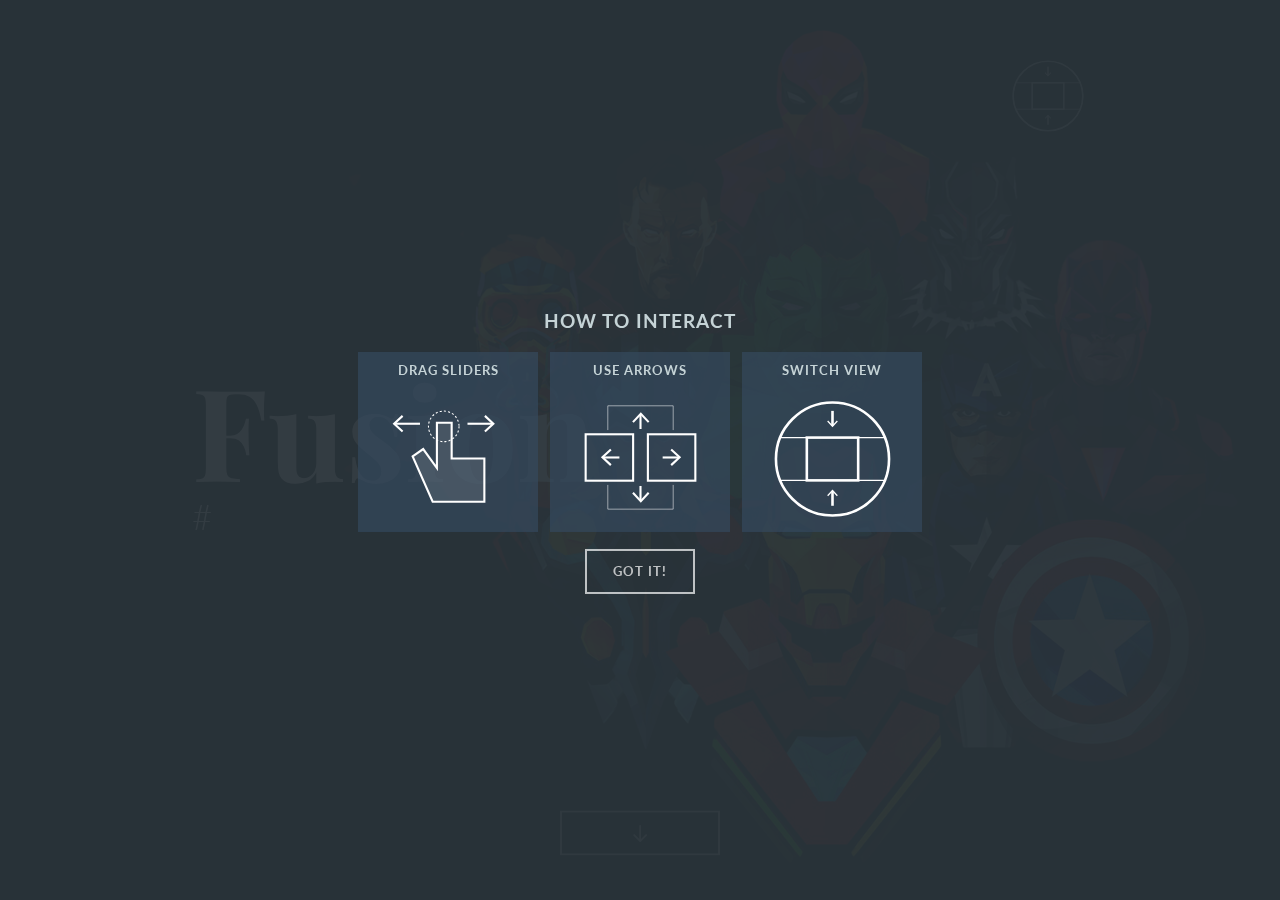
<file: index.html>
<!DOCTYPE html>
<html lang="en" class="no-js">
	<head>
		<meta charset="UTF-8" />
		<meta http-equiv="X-UA-Compatible" content="IE=edge">
		<meta name="viewport" content="width=device-width, initial-scale=1">
		<title>PVPP FESTS 2018</title>
		<meta name="description" content="Draggable Dual-View Slideshow: A Slideshow with two views and content area" />
		<meta name="keywords" content="draggable, slideshow, fullscreen, carousel, views, zoomed, 3d transform, perspective, dragdealer" />
		<meta name="author" content="Codrops" />
		<link rel="shortcut icon" href="../favicon.ico">
		<link href='http://fonts.googleapis.com/css?family=Playfair+Display:900,400|Lato:300,400,700' rel='stylesheet' type='text/css'>
		<link rel="stylesheet" type="text/css" href="css/normalize.css" />
		<link rel="stylesheet" type="text/css" href="css/demo.css" />
		<link rel="stylesheet" type="text/css" href="css/dragdealer.css" />
		<link rel="stylesheet" type="text/css" href="css/component.css" />
		<link rel="stylesheet" type="text/css" href="css/grid.css" />
  		<script src="js/modernizr.custom.js"></script>
	</head>
	<body>
		<div class="container">

			<header id="header" class="codrops-header">
					<!-- <h1>Draggable Dual-View Slideshow</h1> -->
				<!-- <span class="message">This mobile version does not have the slideshow switch</span> -->
				<button class="slider-switch">Switch view</button>
			</header>
			<div id="overlay" class="overlay">
				<div class="info">
					<h2>How to interact</h2>
					<span class="info-drag">Drag Sliders</span>
					<span class="info-keys">Use Arrows</span>
					<span class="info-switch">Switch view</span>
					<button>Got it!</button>
				</div>
			</div>
			<div id="slideshow" class="dragslider">
				<section class="img-dragger img-dragger-large dragdealer">
					<div class="handle">
						<div class="slide" data-content="content-1">
							<div class="img-wrap"><img src="img/1.png" alt="img1"/></div>
							<h2>Fusion<span>#</span></h2>
							<button class="content-switch">Read more</button>
						</div>
						<div class="slide" data-content="content-2">
							<div class="img-wrap"><img src="img/2.jpg" alt="img2"/></div>
							<h2>Day 1<span>Oscillation</span></h2>
							<button class="content-switch">Read more</button>
						</div>
						<div class="slide" data-content="content-3">
							<div class="img-wrap"><img src="img/3.jpg" alt="img3"/></div>
							<h2>Day 2<span>Tantra</span></h2>
							<button class="content-switch">Read more</button>
						</div>
						<div class="slide" data-content="content-4">
							<div class="img-wrap"><img src="img/4.jpg" alt="img4"/></div>
							<h2>Day 3,4 & 5<span>The Rest</span></h2>
							<button class="content-switch">Read more</button>
						</div>

					</div>
				</section><!-- /img-dragger-->
				<!-- Content section -->
				<section class="pages">
					<div class="content" data-content="content-1">
						<h2>About Fusion</h2>
						<p>Fusion is the annual techno-cultural festival of Padmabhushan VasantDada Patil Pratishthan's College of Engineering. Fusion meaning a combination of various things, in this case a mix of cultural and technical activities. Fusion is a platform for students to show off their technical and creative skills. It is a tradition of this college that has been followed for more than 15 years. Fusion ia a 5 day long extravaganza. An event that not only will provide fun but also an opportunity to interact with pupils of different institutions. The event will host a bag full of activities. Those who prefer brain over brawn with fight in out in academic competitions. The creative one will satisfy their zest through cultural competitions. The evening will shine with special performances taking care of the entertainment quotient. The fun doesn't end here there will be food, games and many more stuff to enjoy. We the people of Padmabhushan VasantDada Patil Pratishthan's College of Engineering determined to make this megafest a shining triumph with efforts and innovation.
						</p>
						<!-- college info -->
						<h2>About College</h2>
						<p>Padmabhushan VasantDada Patil Pratishthan's College of Engineering is established in 1990 with the grace of Late Shri.VasantDada Patil, Former Chief minister of Maharashtra and 10th Governor of Rajasthan by late shri. Manoharmama Phalke. The college is spread over a total area of 7.34 acres of land out of which 4 acres is for playground. It is located in the heart of Mumbai city, on the Eastern Express Highway and closely connected with central and harbor line train stations. Institute Accredited by National Board of Accreditation (NBA) for 3 years w.e.f. March 15, 2012. Institute is honored with 2nd rank among the Mumbai Colleges by Higher Education Review and Ranked 9th in the "Top 20 Engineering Colleges in India with Excellent Industry Exposure". </p>



						<h2>Events</h2>

						<div class="flex-container">
								<div>
									<div class="heading">
										<h4>Event name</h4>
									</div>
									<div class="eventinfo">
											<h4>info</h4>
									</div>
								</div>
								<div>
									<div class="heading">
										<h4>Event name</h4>
									</div>
									<div class="eventinfo">
											<h4>info</h4>
									</div>
								</div>
								<div>
									<div class="heading">
										<h4>Event name</h4>
									</div>
									<div class="eventinfo">
											<h4>info</h4>
									</div>
								</div>
								<div>
									<div class="heading">
										<h4>Event name</h4>
									</div>
									<div class="eventinfo">
											<h4>info</h4>
									</div>
								</div>
								<div>
									<div class="heading">
										<h4>Event name</h4>
									</div>
									<div class="eventinfo">
											<h4>info</h4>
									</div>
								</div>
								<div>
									<div class="heading">
										<h4>Event name</h4>
									</div>
									<div class="eventinfo">
											<h4>info</h4>
									</div>
								</div>
						</div>



					</div>
					<div class="content" data-content="content-2">
						<h2>Oscillation</h2>
						<p>Oscillation is the 1st day of Technical Festival of Padmabhushan Vasantdada Patil Pratishthan’s College of Engineering. It provides a Technical background for all the students from different streams with a perfect stage to showcase their technical expertise. The main goal of “OSCILLATION “ is to acknowledge students with emerging ideas in this fascinating and expanding world of science and engineering. Thus this festival manifests the conglomeration of talent, intellect,
						innovative and competitive spirit of the students. Oscillations is not only about the exhibition and competition but it also looks ahead to guide the students towards an appropriate path. Oscillation has been designed by the ISF committee which is a culmination of two major branches namely Electronics and Electronics and Telecommunication branch. The main aspect of this event is to enhance and strengthen technical skills and explore students capability.</p>



					</div>
					<div class="content" data-content="content-3">
						<h2>Tantra</h2>
						<p>Tantra is the 2nd day of Technical Festival of Padmabhushan Vasantdada Patil Pratishthan’s College of Engineering. Dynamic budding engineering students here are highly versatile not only in academics but also in social, technical, sports, cultural festivals and non technical activities. By the virtue of the alumni, college is holding strong position in MNC’s. Tantra is the combination of two major branches namely Computer and Information technology
</p>
					</div>
					<div class="content" data-content="content-4">
						<h2>About Fusion</h2>

					</div>

				</section>
			</div>
		</div><!-- /container -->
		<script src="js/dragdealer.js"></script>
		<script src="js/classie.js"></script>
		<script src="js/dragslideshow.js"></script>
		<script>
			(function() {

				var overlay = document.getElementById( 'overlay' ),
					overlayClose = overlay.querySelector( 'button' ),
					header = document.getElementById( 'header' )
					switchBtnn = header.querySelector( 'button.slider-switch' ),
					toggleBtnn = function() {
						if( slideshow.isFullscreen ) {
							classie.add( switchBtnn, 'view-maxi' );
						}
						else {
							classie.remove( switchBtnn, 'view-maxi' );
						}
					},
					toggleCtrls = function() {
						if( !slideshow.isContent ) {
							classie.add( header, 'hide' );
						}
					},
					toggleCompleteCtrls = function() {
						if( !slideshow.isContent ) {
							classie.remove( header, 'hide' );
						}
					},
					slideshow = new DragSlideshow( document.getElementById( 'slideshow' ), {
						// toggle between fullscreen and minimized slideshow
						onToggle : toggleBtnn,
						// toggle the main image and the content view
						onToggleContent : toggleCtrls,
						// toggle the main image and the content view (triggered after the animation ends)
						onToggleContentComplete : toggleCompleteCtrls
					}),
					toggleSlideshow = function() {
						slideshow.toggle();
						toggleBtnn();
					},
					closeOverlay = function() {
						classie.add( overlay, 'hide' );
					};

				// toggle between fullscreen and small slideshow
				switchBtnn.addEventListener( 'click', toggleSlideshow );
				// close overlay
				overlayClose.addEventListener( 'click', closeOverlay );

			}());
		</script>
	</body>
</html>
</file>
<file: css/demo.css>
@font-face {
	font-weight: normal;
	font-style: normal;
	font-family: 'codropsicons';
	src:url('../fonts/codropsicons/codropsicons.eot');
	src:url('../fonts/codropsicons/codropsicons.eot?#iefix') format('embedded-opentype'),
		url('../fonts/codropsicons/codropsicons.woff') format('woff'),
		url('../fonts/codropsicons/codropsicons.ttf') format('truetype'),
		url('../fonts/codropsicons/codropsicons.svg#codropsicons') format('svg');
}

*, *:after, *:before { border-box; box-sizing: border-box; }
.clearfix:before, .clearfix:after { content: ''; display: table; }
.clearfix:after { clear: both; }

body {
	background: #2c3135;
	color: #c5d3d6;
	font-weight: 400;
	font-size: 1em;
	font-family: 'Lato', Arial, sans-serif;
}

a {
	color: #fff;
	text-decoration: none;
	outline: none;
}

a:hover, a:focus {
	color: #c5d3d6;
}

.js .codrops-header,
.js .codrops-top {
	position: fixed;
	z-index: 1000;
}

/* Header */
.codrops-header {
	margin: 0 auto;
	width: 70%;
	left: 15%;
	top: 3.5em;
	pointer-events: none;
	-webkit-transition: opacity 0.3s;
	transition: opacity 0.3s;
}

.message {
	display: none;
	clear: both;
	color: #f39c12;
}

.codrops-header h1 {
	margin: 0;
	font-weight: 700;
	font-size: 1em;
	line-height: 1.3;
	padding: 1.5em 0 0.25em;
	text-transform: uppercase;
	letter-spacing: 1px;
	float: left;
}

.overlay {
	position: fixed;
	width: 100%;
	height: 100%;
	background-color: rgba(40,49,56,0.95);
	z-index: 10000;
}

.no-js .overlay, 
.overlay.hide {
	-webkit-transition: opacity 0.3s, visibility 0.3s;
	transition: opacity 0.3s, visibility 0.3s;
	visibility: hidden;
}

.info {
	text-align: center;
	position: absolute;
	top: 50%;
	left: 0;
	-webkit-transform: translateY(-50%);
	transform: translateY(-50%);
	text-transform: uppercase;
	font-weight: 700;
	letter-spacing: 1px;
	font-size: 80%;
	width: 100%;
}

.info span {
	display: inline-block;
	width: 180px;
	height: 180px;
	padding: 10px;
	margin: 4px;
	text-align: center;
	vertical-align: top;
	background-size: 75%;
	background-color: rgba(52,73,94,0.7);
	background-repeat: no-repeat;
	background-position: 50% 85%;
}

.info span.info-drag {
	background-image: url(../img/drag.svg);
}

.info span.info-keys {
	background-image: url(../img/keys.svg);
}

.info span.info-switch {
	background-image: url(../img/switchmin.svg);
	background-size: 65%;
}

.info button {
	border: 2px solid #fff;
	background: transparent;
	color: #fff;
	font-weight: bold;
	padding: 1em 2em;
	letter-spacing: 1px;
	text-transform: uppercase;
	display: block;
	margin: 1em auto;
	opacity: 0.7;
	outline: none;
}

.info button:hover {
	opacity: 1;
}

/* To Navigation Style */
.codrops-top {
	width: 100%;
	text-transform: uppercase;
	font-weight: 400;
	font-size: 0.69em;
	line-height: 2.2;
	top: 0;
	left: 0;
}

.codrops-top a {
	display: inline-block;
	padding: 0 1em;
	text-decoration: none;
	letter-spacing: 1px;
}

.codrops-top span.right {
	float: right;
}

.codrops-top span.right a {
	display: block;
	float: left;
}

.codrops-icon:before {
	margin: 0 4px;
	text-transform: none;
	font-weight: normal;
	font-style: normal;
	font-variant: normal;
	font-family: 'codropsicons';
	line-height: 1;
	speak: none;
	-webkit-font-smoothing: antialiased;
}

.codrops-icon-drop:before {
	content: "\e001";
}

.codrops-icon-prev:before {
	content: "\e004";
}

@media screen and (max-width: 650px) {
	.message {
		display: block;
	}
	.info span.info-keys,
	.info span.info-switch {
		display: none;
	}
}

@media screen and (max-width: 30em) {
	.info span {
		width: 100px;
		height: 100px;
		font-size: 0.5em;
	}
}

@media screen and (max-width: 25em) {
	.codrops-icon span {
		display: none;
	}
}
</file>
<file: css/dragdealer.css>
/**
 * Dragdealer.js 0.9.7
 * http://github.com/skidding/dragdealer
 *
 * (c) 2010+ Ovidiu Cherecheș
 * http://skidding.mit-license.org
 */

.dragdealer {
  position: relative;
  height: 30px;
}
.dragdealer .handle {
  position: absolute;
  top: 0;
  left: 0;
}
.dragdealer .red-bar {
  width: 100px;
  height: 30px;
  background: #CC0000;
  color: #FFF;
  font-size: 14px;
  line-height: 30px;
  text-align: center;
}
.dragdealer .disabled {
  background: #898989;
}
</file>
<file: css/component.css>
@font-face {
	font-family: 'feathericons';
	src:url('../fonts/feathericons/feathericons.eot?2h4ajg');
	src:url('../fonts/feathericons/feathericons.eot?#iefix2h4ajg') format('embedded-opentype'),
		url('../fonts/feathericons/feathericons.woff?2h4ajg') format('woff'),
		url('../fonts/feathericons/feathericons.ttf?2h4ajg') format('truetype'),
		url('../fonts/feathericons/feathericons.svg?2h4ajg#feathericons') format('svg');
	font-weight: normal;
	font-style: normal;
}

html,
body,
.js .container,
.js .dragslider,
.js .img-dragger .handle {
	height: 100%;
}

html.js,
.js body {
	overflow: hidden;
	position: relative;
}

.js .dragslider {
	position: absolute;
	top: 0;
	left: 0;
	width: 100%;
	height: 100%;
	-webkit-transition: -webkit-transform 0.6s cubic-bezier(.7,0,.3,1);
	transition: transform 0.6s cubic-bezier(.7,0,.3,1);
}

.dragslider.show-content {
	-webkit-transform: translate3d(0,-100%,0);
	transform: translate3d(0,-100%,0);
}

.dragslider h2 {
	font-family: 'Playfair Display', serif;
	font-size: 8em;
	font-weight: 700;
	margin: 0 auto;
	line-height: 1;
	position: relative;
}

.no-js .dragslider h2 {
	padding: 15px;
}

.dragslider h2 span {
	display: block;
	font-size: 27%;
	font-family: 'Lato', sans-serif;
	font-weight: 300;
	padding-top: 0.2em;
}

/* Switch button */
button.slider-switch {
	font-size: 0;
	width: 80px;
	height: 80px;
	padding: 0;
	color: transparent;
	position: relative;
	border: none;
	background: url(../img/switchmin.svg) no-repeat center center;
	background-size: 90%;
	float: right;
	outline: none;
	overflow: hidden;
	opacity: 0.7;
	-webkit-transition: opacity 0.3s;
	transition: opacity 0.3s;
	pointer-events: auto;
}

.no-js button.slider-switch {
	display: none;
}

button.slider-switch.view-maxi {
	background-image: url(../img/switchmax.svg)
}

button.slider-switch:hover {
	opacity: 1;
}

/* Dragger */
.img-dragger {
	position: relative;
	z-index: 100;
}

.js .img-dragger {
	position: absolute;
	width: 100%;
	height: 100%;
	top: 50%;
	left: 50%;
	-webkit-transform: translate3d(-50%,-50%,0);
	transform: translate3d(-50%,-50%,0);
	-webkit-transform-origin: 0 0;
	transform-origin: 0 0;
}

.js .img-dragger-large {
	width: 100%;
	height: 100%;
}

.js .img-dragger .handle {
	-webkit-transform-style: preserve-3d;
	transform-style: preserve-3d;
	white-space: nowrap;
	font-size: 0;
}

.no-js .img-dragger,
.no-js .img-dragger .handle {
	height: auto;
	position: relative;
	text-align: center;
	font-size: 0;
	clear: both;
	white-space: nowrap;
	overflow: auto;
}

.no-js .img-dragger .handle {
	padding: 40px 0 0;
}

.img-dragger .slide {
	display: inline-block;
	position: relative;
	height: 100%;
	background: #567076;
	font-size: 16px;
	white-space: normal;
	cursor: -webkit-grab;
	cursor: -moz-grab;
	-webkit-touch-callout: none;
	-webkit-user-select: none;
	-khtml-user-select: none;
	-moz-user-select: none;
	-ms-user-select: none;
	user-select: none;
	vertical-align: top;
}

.no-js .img-dragger .slide {
	width: 300px;
	font-size: 7px;
	min-height: 200px;
}

.img-dragger .slide:active {
	cursor: -webkit-grabbing;
	cursor: -moz-grabbing;
}

.img-wrap {
	position: absolute;
	width: 100%;
	height: 100%;
	overflow: hidden;
}

.img-wrap img {
	position: absolute;
	display: block;
	height: calc(100% + 0.2px);
	opacity: 0.5;
}

@media screen and (min-aspect-ratio: 1280/850) {
    .img-dragger .img-wrap  img {
        width: calc(100% + 0.2px);
        height: auto;
    }
}

.js .slide h2 {
	color: #fff;
	position: absolute;
	-webkit-transition: opacity 0.3s;
	transition: opacity 0.3s;
}

.js .img-dragger-large .slide h2 {
	width: 70%;
	left: 15%;
	top: 50%;
	-webkit-transform: translate3d(0,-50%,0);
	transform: translate3d(0,-50%,0);
}

.img-dragger-small .slide h2 {
	font-size: 2.5em;
	padding-top: 1em;
	top: 100%;
	width: 100%;
	text-align: center;
	color: #34495e;
	-webkit-animation: slideUpFade 0.4s 0.1s;
}

@-webkit-keyframes slideUpFade {
	from {
		opacity: 0;
		-webkit-transform: translate3d(0,20px,0);
	}
	to {
		opacity: 1;
		-webkit-transform: translate3d(0,0,0);
	}
}

.img-dragger-small .slide h2 span {
	font-size: 0.35em;
}

.img-dragger-small .slide.current h2 {
	color: #fff;
	-webkit-animation-delay: 0s;
	animation-delay: 0s;
	-webkit-transition: color 0.3s, opacity 0.3s;
	transition: color 0.3s, opacity 0.3s;
}

.slide h2 i {
	font-style: normal;
	font-weight: 400;
}

button.content-switch {
	border: 2px solid #fff;
	width: 160px;
	text-indent: 200%;
	overflow: hidden;
	white-space: nowrap;
	background: transparent;
	color: #fff;
	font-family: 'Lato', sans-serif;
	position: absolute;
	cursor: pointer;
	top: 100%;
	left: 50%;
	-webkit-transform: translate3d(-50%,-200%,0);
	transform: translate3d(-50%,-200%,0);
	padding: 1em 2em;
	font-size: 0.85em;
	line-height: 1;
	text-transform: uppercase;
	letter-spacing: 1px;
	font-weight: 400;
	outline: none;
	z-index: 1000;
	opacity: 0.7;
	-webkit-transition: -webkit-transform 0.6s cubic-bezier(.7,0,.3,1), opacity 0.3s, color 0.3s, border-color 0.3s;
	transition: transform 0.6s cubic-bezier(.7,0,.3,1), opacity 0.3s, color 0.3s, border-color 0.3s;
}

.no-js button.content-switch {
	display: none;
}

button.content-switch:hover {
	opacity: 1;
}

button.content-switch::before {
	content: '\e097';
	font-family: 'feathericons';
	speak: none;
	position: absolute;
	width: 100%;
	height: 100%;
	left: 0;
	text-indent: 0;
	font-size: 1.5em;
	line-height: 0.75;
	-webkit-font-smoothing: antialiased;
	-moz-osx-font-smoothing: grayscale;
}

.show-content .current button.content-switch {
	border-color: #c5d3d6;
	color: #c5d3d6;
	-webkit-transform: translate3d(-50%,100%,0);
	transform: translate3d(-50%,100%,0);
}

.show-content .current button.content-switch::before {
	content: '\e096';
}

/* Content */
.js .pages {
	position: absolute;
	top: 100%;
	height: 0;
	width: 100%;
	overflow-y: scroll;
	-webkit-overflow-scrolling: touch;
	-webkit-transition: height 0s 0.6s;
	transition: height 0s 0.6s;
}

.js .show-content .pages {
	-webkit-transition: none;
	transition: none;
	height: 100%;
}

.pages .content {
	background: #dfe3e3;
	text-align: center;
	color: #545b61;
	font-size: 1.5em;
}

.js .pages .content {
	position: absolute;
	top: 0;
	left: 0;
	height: 0;
	width: 100%;
	overflow: hidden;
	-webkit-transition: height 0s 0.6s;
	transition: height 0s 0.6s;
}

.pages .content.show {
	height: auto;
	-webkit-transition: none;
	transition: none;
}

.pages .content h2 {
	font-size: 5em;
	max-width: 70%;
	color: #34495e;
	padding: 2.25em 10px 1em;
}

.no-js .pages .content h2 {
	padding-top: 1em;
}

.pages .content h2 span {
	color: #95a5a6;
}

.pages .content p {
	max-width: 1100px;
	margin: 0 auto;
	padding: 0.5em 2em;
	line-height: 1.5;
	text-align: left;
	font-family: 'Book Antiqua', Palatino, 'Palatino Linotype', 'Palatino LT STD', Georgia, serif;
}

.pages .content p:last-child {
	padding: 5em 1em 8em;
	text-align: center;
	font-weight: bold;
}

.js .pages .content h2,
.js .pages .content p {
	-webkit-transform: translate3d(0,200px,0);
	transform: translate3d(0,200px,0);
	-webkit-transition-property: opacity;
	transition-property: opacity;
	-webkit-transition-duration: 0.3s;
	transition-duration: 0.3s;
	-webkit-transition-timing-function: cubic-bezier(.7,0,.3,1);
	transition-timing-function: cubic-bezier(.7,0,.3,1);
}

.pages .content.show h2,
.pages .content.show p {
	-webkit-transition-duration: 1s;
	transition-duration: 1s;
	-webkit-transition-property: -webkit-transform, opacity;
	transition-property: transform, opacity;
	-webkit-transform: translate3d(0,0,0);
	transform: translate3d(0,0,0);
}

.pages .content.show p {
	-webkit-transition-delay: 0.1s;
	transition-delay: 0.1s;
}

.pages .content a {
	color: #3c89d5;
	display: block;
}

.pages .content a:hover {
	color: #545b61;
}

/* Switch */
.switch-min .img-dragger-large .slide > *:not(.img-wrap),
.switch-max .img-dragger-small .slide > *:not(.img-wrap)  { /* fade out everything except image */
	opacity: 0;
	-webkit-transition: none;
	transition: none;
}

.switch-min .img-dragger-large,
.switch-max .img-dragger-small {
	-webkit-transition: -webkit-transform 0.6s cubic-bezier(.7,0,.3,1);
	transition: transform 0.6s cubic-bezier(.7,0,.3,1);
}

.img-dragger-small button.content-switch {
	opacity: 0;
	pointer-events: none;
}

/* Helper classes */
.no-transition {
	-webkit-transition: none !important;
	transition: none !important;
}

.hide {
	opacity: 0 !important;
	pointer-events: none !important;
}

@media screen and (max-width: 63.125em) {
	.dragslider h2 {
		font-size: 2.8em;
	}
	.pages .content {
		font-size: 100%;
		
	}
	.pages .content h2 {
		font-size: 3em;
	}
}

@media screen and (max-width: 650px) {
	button.slider-switch {
		display: none;
	}
}
</file>
<file: css/grid.css>
.flex-container {
  width: 80%;
  margin: auto;
  display: flex;
  flex-wrap: wrap;
  justify-content: space-around;
}

.flex-container > div {
  background-color: #f1f1f1;
  width:300px;
  height:300px;
  padding: 20px;
  margin-bottom: 30px;
}

.flex-container > div {
  border-style: solid;
  border-width: 1px;
  border-color: #97a399;
  text-align: center;
}
</file>
